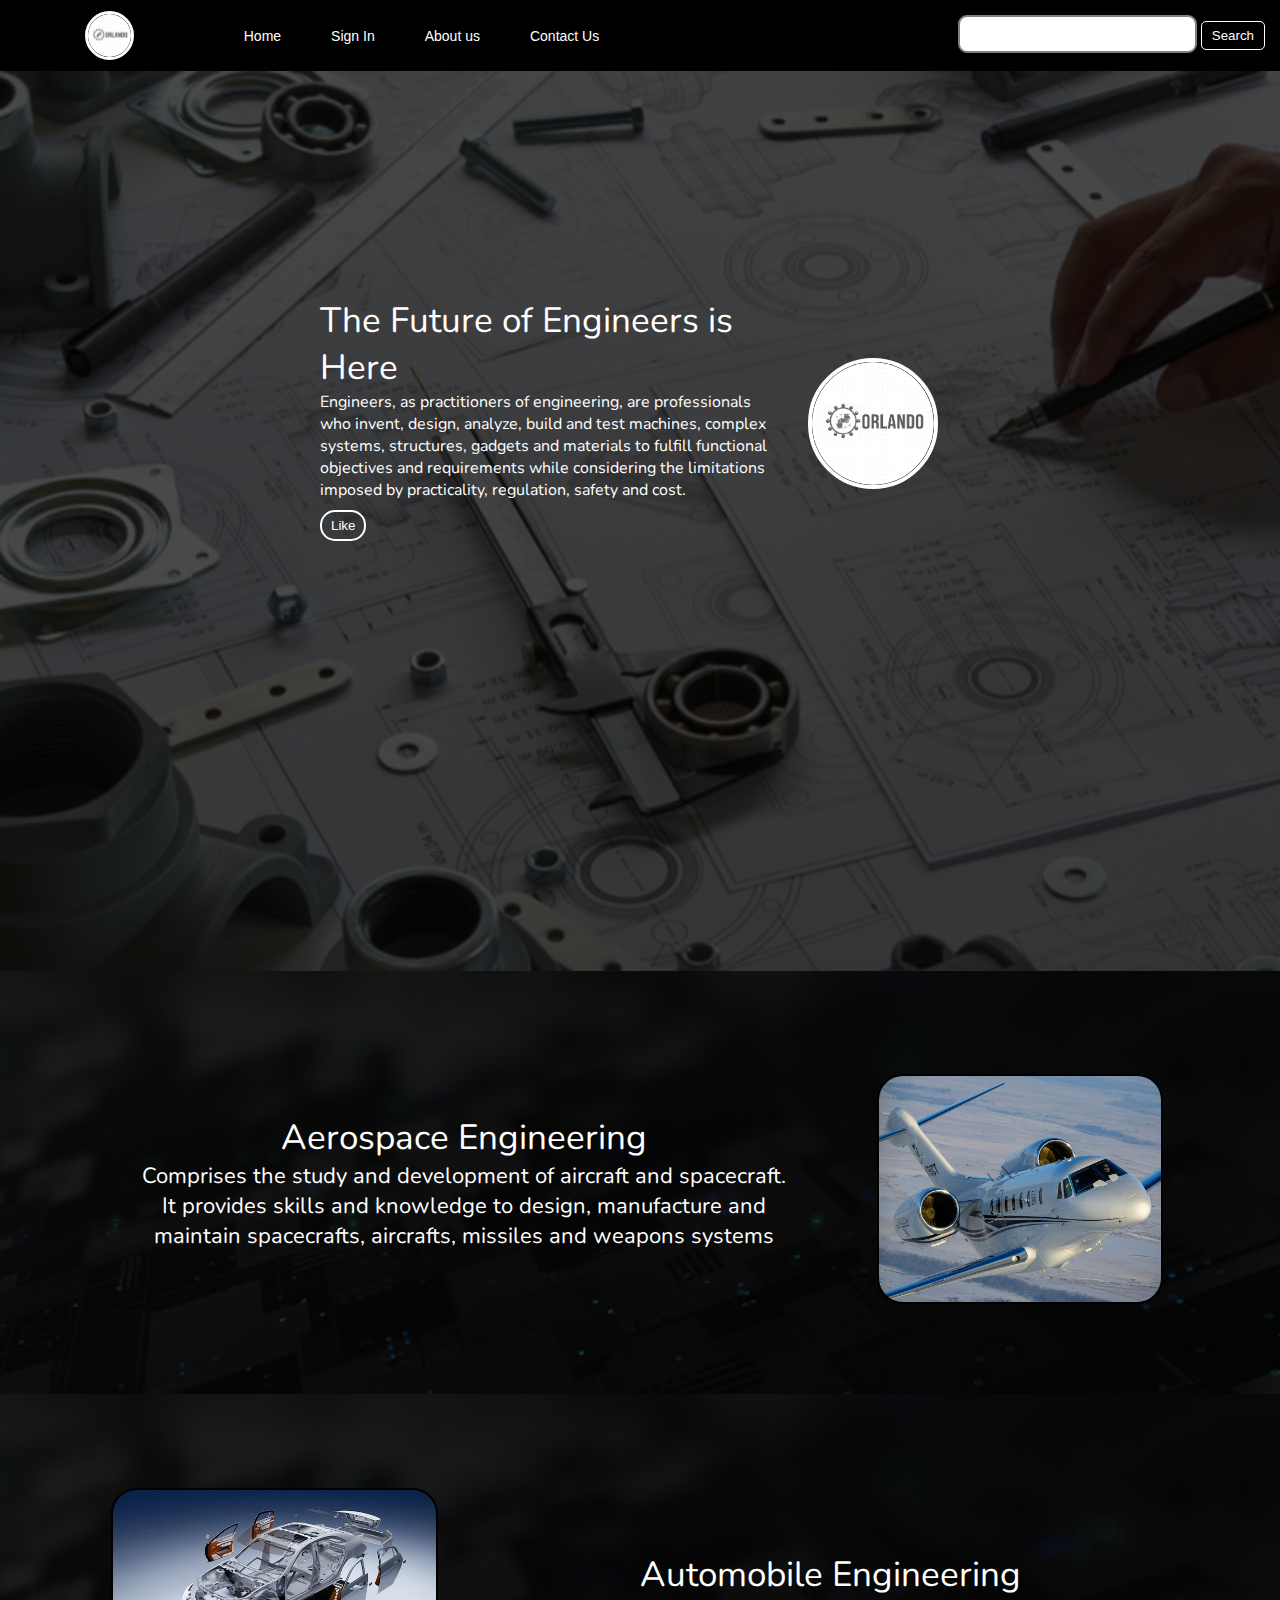
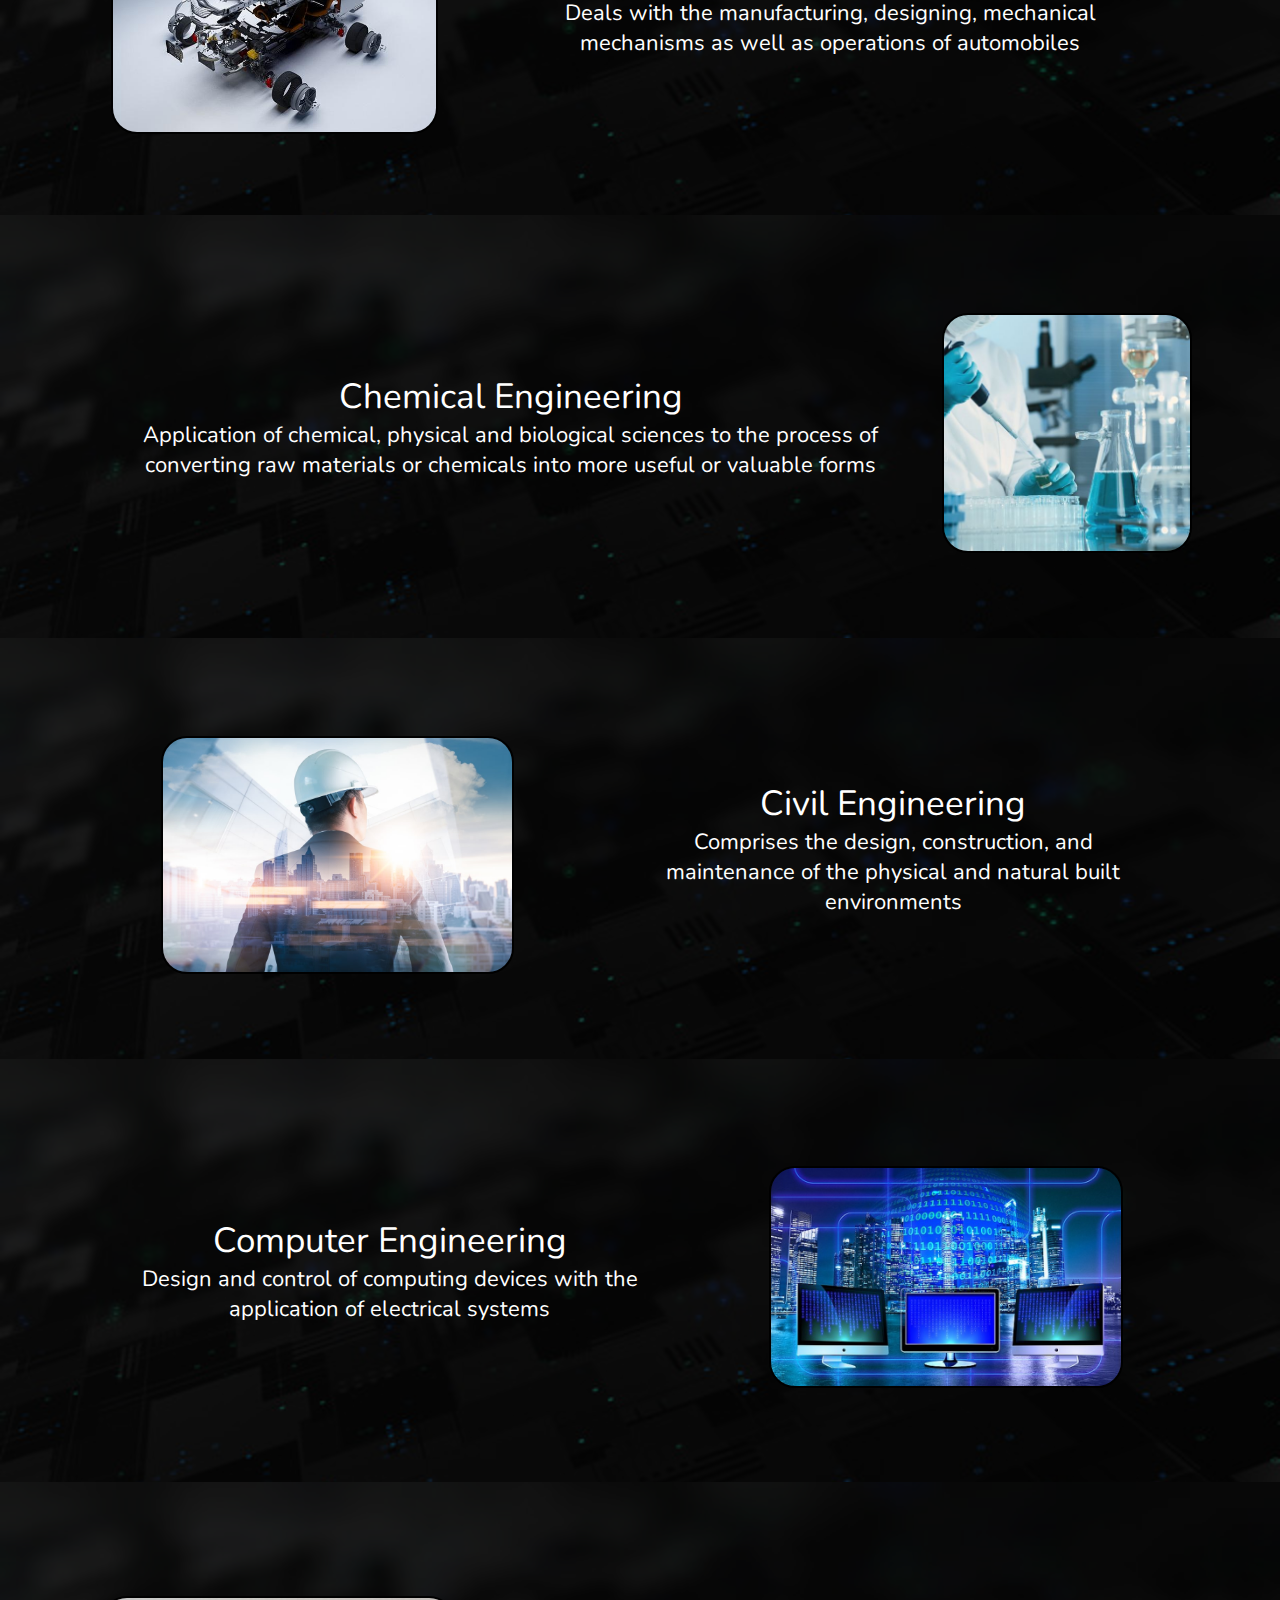
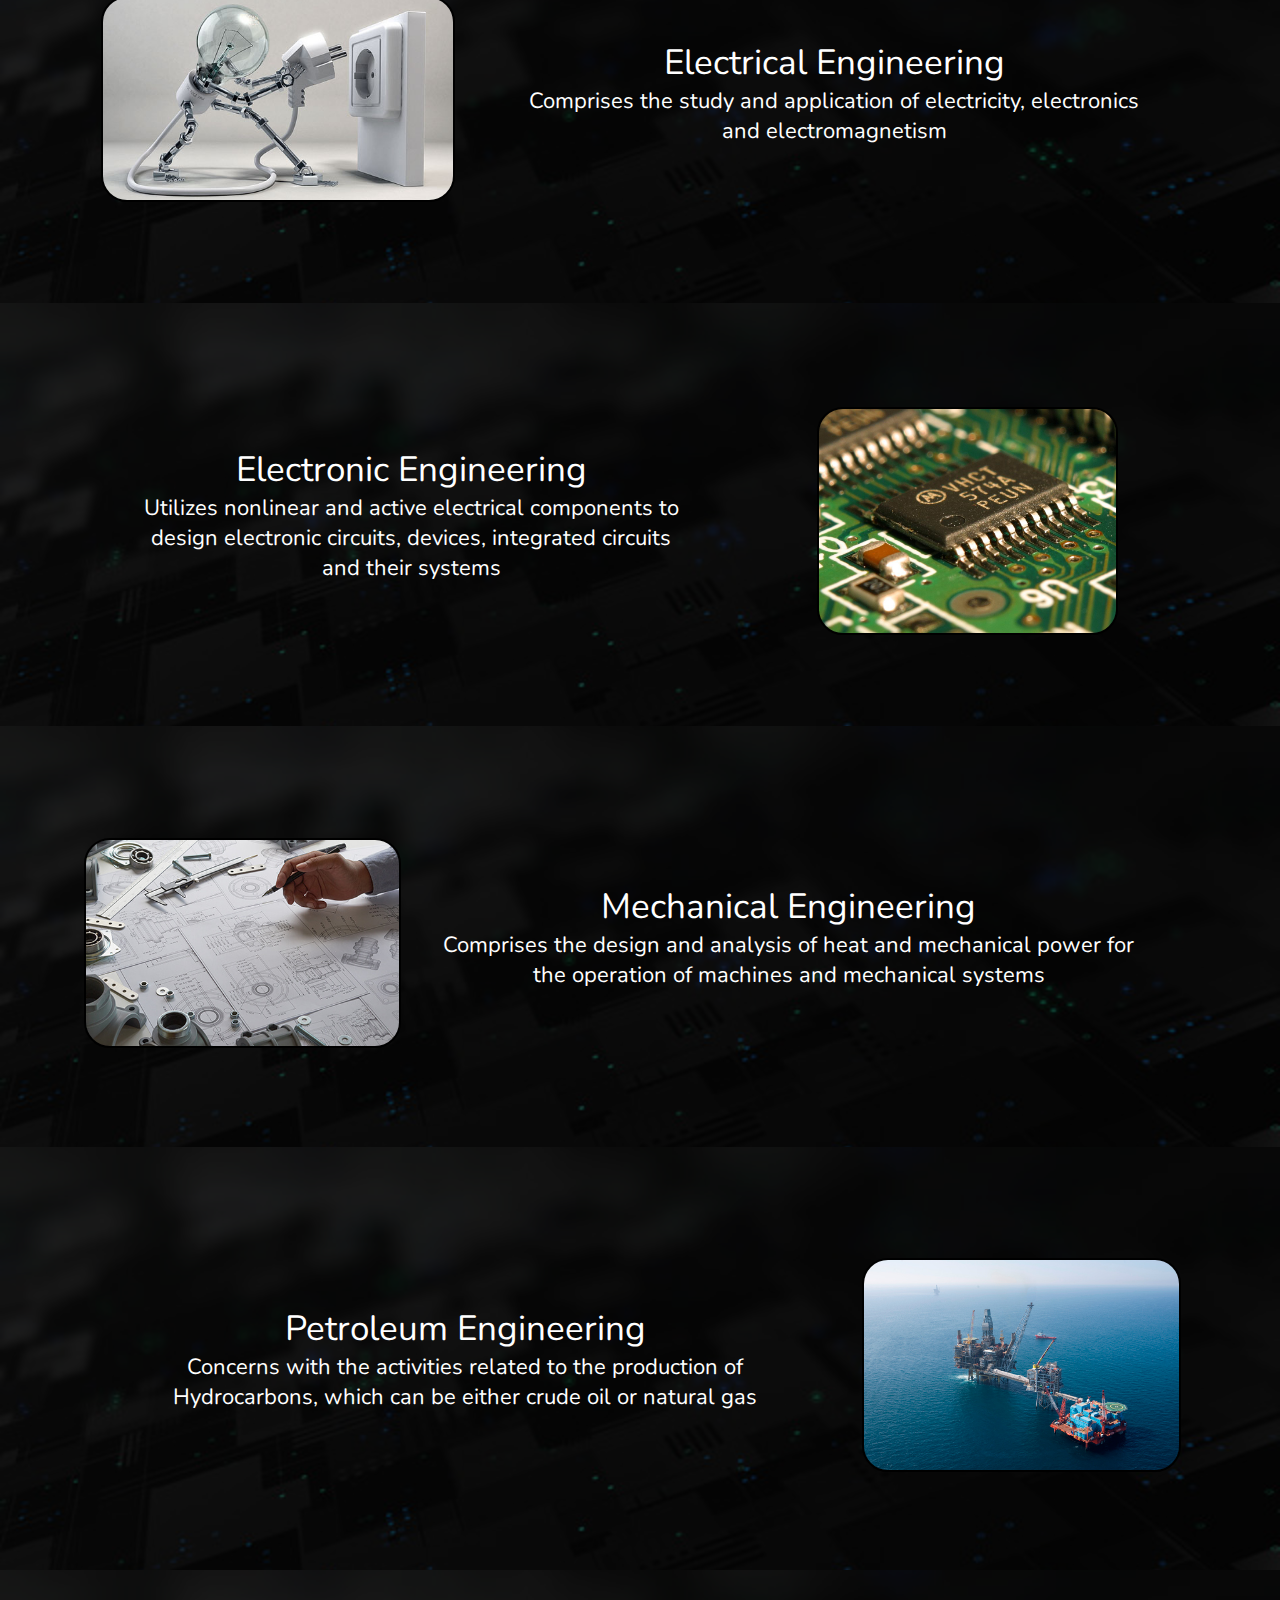
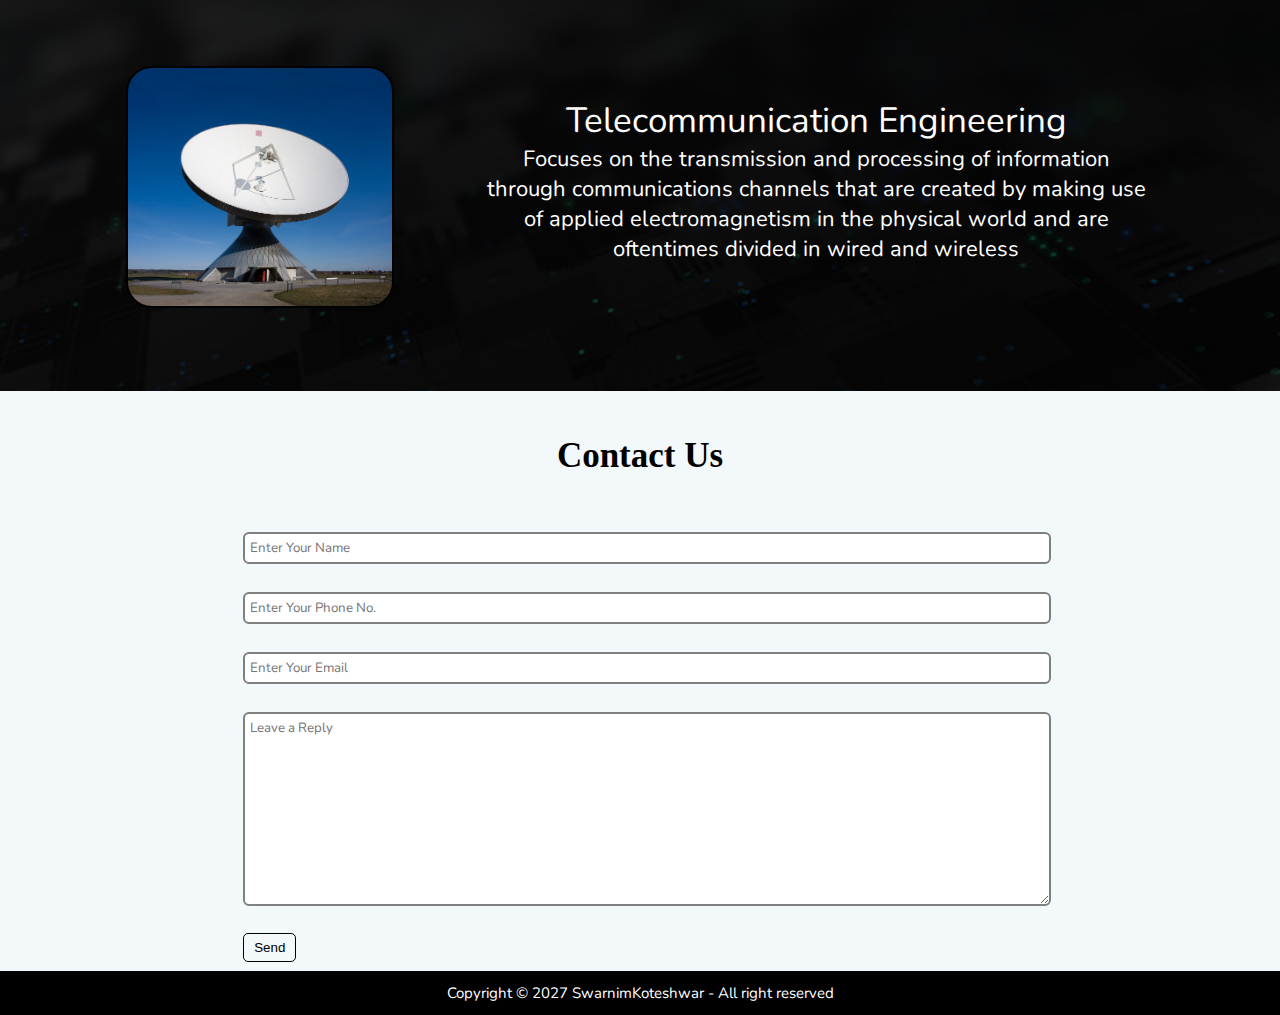
<file: index.html>
<!DOCTYPE html>
<html lang="en">
<head>
    <meta charset="UTF-8">
    <meta name="viewport" content="width=device-width, initial-scale=1.0">
    <link rel="stylesheet" href="css/style.css">
    <title> Educational Website </title>
</head>
<body>
    <nav class="navbar backgroundd h-nav-resp"> 
        <ul class="nav-list  v-class-resp">
            <div class="logo"><img src="Images/circular logo.jpeg" alt="logo"> </div>
            <li> <a href="index.html"> Home  </a> </li>
            <li> <a href="second.html"> Sign In </a> </li>
            <li> <a href="about.html"> About us </a> </li>
            <li> <a href="#Contact Us"> Contact Us </a> </li> 
        </ul>
        <div class="rightNav  v-class-resp">
            <input type="text" name="search" id="search">
            <button class="btn btn-sm"> Search </button>
       </div>
            <div class="burger">
            <div class="line"></div>
            <div class="line"></div>
            <div class="line"></div>
            </div>
        
    </nav>  



    
<div class="bg">

    <div class="background firstSection">
        <div class="box-main">
            <div class="firstHalf">
                <p class= "text-big"> The Future of Engineers is Here</p>
                <p class="text-small">Engineers, as practitioners of engineering, are professionals who invent, 
                    design, analyze, build and test machines, complex systems, structures, gadgets and materials 
                    to fulfill functional objectives and requirements while considering the limitations imposed 
                    by practicality, regulation, safety and cost.</p>
                <div class="buttons">
                    <button class="btn"> Like </button>
                </div>
            </div>
           
            <div class="secondHalf"> <img src="Images/circular logo.jpeg" alt="bg image" width="100%"> </div>
        </div>
    </div>
     
   
    <ul class="form-boxx"> <a href="aerospace.html">
    <section class="secRight">
        <div class="paras"> 
        <p class="sectionTag text-big"> Aerospace Engineering </p>
        <p class="sectionSubTag"> Comprises the study and development of aircraft and spacecraft.
            It provides skills and knowledge to design, manufacture and maintain spacecrafts, 
            aircrafts, missiles and weapons systems
         </p>
        </div>
        <div class="thumbnail">
            <img src="Images/Aerospace.jpg" width="80%" class="imgFluid">
        </div>
    </section>
</ul> </a>
    
    <div class="form-boxx">
    <section class="secLeft">
        <div class="paras">
        <p class="sectionTag text-big"> Automobile Engineering </p>
        <p class="sectionSubTag"> Deals with the manufacturing, designing, mechanical 
            mechanisms as well as operations of automobiles
            </p>
        </div>
        <div class="thumbnail">
            <img src="Images/Automobile.jpg" width="85%" class="imgFluid">
        </div>
    </section>
    </div>

    <div class="form-boxx">
    <section class="secRight">
        <div class="paras">
        <p class="sectionTag text-big"> Chemical Engineering </p>
        <p class="sectionSubTag"> Application of chemical, physical and biological 
            sciences to the process of converting raw materials or chemicals into more 
            useful or valuable forms
            </p>
        </div>
        <div class="thumbnail">
            <img src="Images/Chemical.jpg" width="95%" class="imgFluid">
        </div>
    </section>
    </div>

    <div class="form-boxx">
    <section class="secLeft">
        <div class="paras">
        <p class="sectionTag text-big"> Civil Engineering </p>
        <p class="sectionSubTag"> Comprises the design, construction, and maintenance 
            of the physical and natural built environments
            </p>
        </div>
        <div class="thumbnail">
            <img src="Images/Civil.jpeg" width="69%" class="imgFluid">
        </div>
    </section>
    </div>

    <div class="form-boxx">
    <section class="secRight">
        <div class="paras">
        <p class="sectionTag text-big"> Computer Engineering </p>
        <p class="sectionSubTag"> Design and control of computing devices with the 
            application of electrical systems
            </p>
        </div>
        <div class="thumbnail">
            <img src="Images/Computer.jpg" width="70%" class="imgFluid">
        </div>
    </section>
    </div>

    <div class="form-boxx">
    <section class="secLeft">
        <div class="paras">
        <p class="sectionTag text-big"> Electrical Engineering </p>
        <p class="sectionSubTag"> Comprises the study and application of electricity, 
            electronics and electromagnetism
            </p>
        </div>
        <div class="thumbnail">
            <img src="Images/Electrical.jpg" width="90%" class="imgFluid">
        </div>
    </section>
    </div>

    <div class="form-boxx">
    <section class="secRight">
        <div class="paras">
        <p class="sectionTag text-big"> Electronic Engineering </p>
        <p class="sectionSubTag"> Utilizes nonlinear and active electrical components 
            to design electronic circuits, devices, integrated circuits and their systems
            </p>
        </div>
        <div class="thumbnail">
            <img src="Images/Electronic.jpg" width="65%" class="imgFluid">
        </div>
    </section>
    </div>


    <div class="form-boxx">
    <section class="secLeft">
        <div class="paras">
        <p class="sectionTag text-big"> Mechanical Engineering </p>
        <p class="sectionSubTag"> Comprises the design and analysis of heat 
            and mechanical power for the operation of machines and mechanical systems
            </p>
        </div>
        <div class="thumbnail">
            <img src="Images/Mechanical.jpg" width="105%" class="imgFluid">
        </div>
    </section>
    </div>


    <div class="form-boxx">
    <section class="secRight">
        <div class="paras">
        <p class="sectionTag text-big"> Petroleum Engineering </p>
        <p class="sectionSubTag"> Concerns with the activities related to the 
            production of Hydrocarbons, which can be either crude oil or natural gas
            </p>
        </div>
        <div class="thumbnail">
            <img src="Images/Petroleum.jpg" width="90%" class="imgFluid">
        </div>
    </section>
    </div>


    <div class="form-boxx">
    <section class="secLeft">
        <div class="paras">
        <p class="sectionTag text-big"> Telecommunication Engineering </p>
        <p class="sectionSubTag"> Focuses on the transmission and processing of information 
            through communications channels that are created by making use of applied 
            electromagnetism in the physical world and are oftentimes divided in wired 
            and wireless
            </p>
        </div>
        <div class="thumbnail">
            <img src="Images/Telecommunication.jpg" width="75%" class="imgFluid">
        </div>
    </section>
    </div>




    <section class="contact">
        <h1 class="text-center" id="Contact Us">Contact Us</h1>
        <div class="form" >
            <input class="form-input" type="text" name="Name" id="Name" placeholder="Enter Your Name">
            <input class="form-input" type="text" name="Phone" id="Phone" placeholder="Enter Your Phone No.">
            <input class="form-input" type="text" name="Email" id="Email" placeholder="Enter Your Email">
            <textarea class="form-input" name="Reply" id="Reply" cols="30" rows="10" placeholder="Leave a Reply"></textarea>
            <button class="btn  btn-send">Send</button>
        </div>
    </section>

     <footer>
        <p class="text-footer backgroundd">
        Copyright &copy; 2027 SwarnimKoteshwar - All right reserved
        </p>
    </footer>
</div>

<script src="https://swarnimmk.github.io/PBLwebsite.github.io/resp.js"></script>


</body> 
</html>
</file>
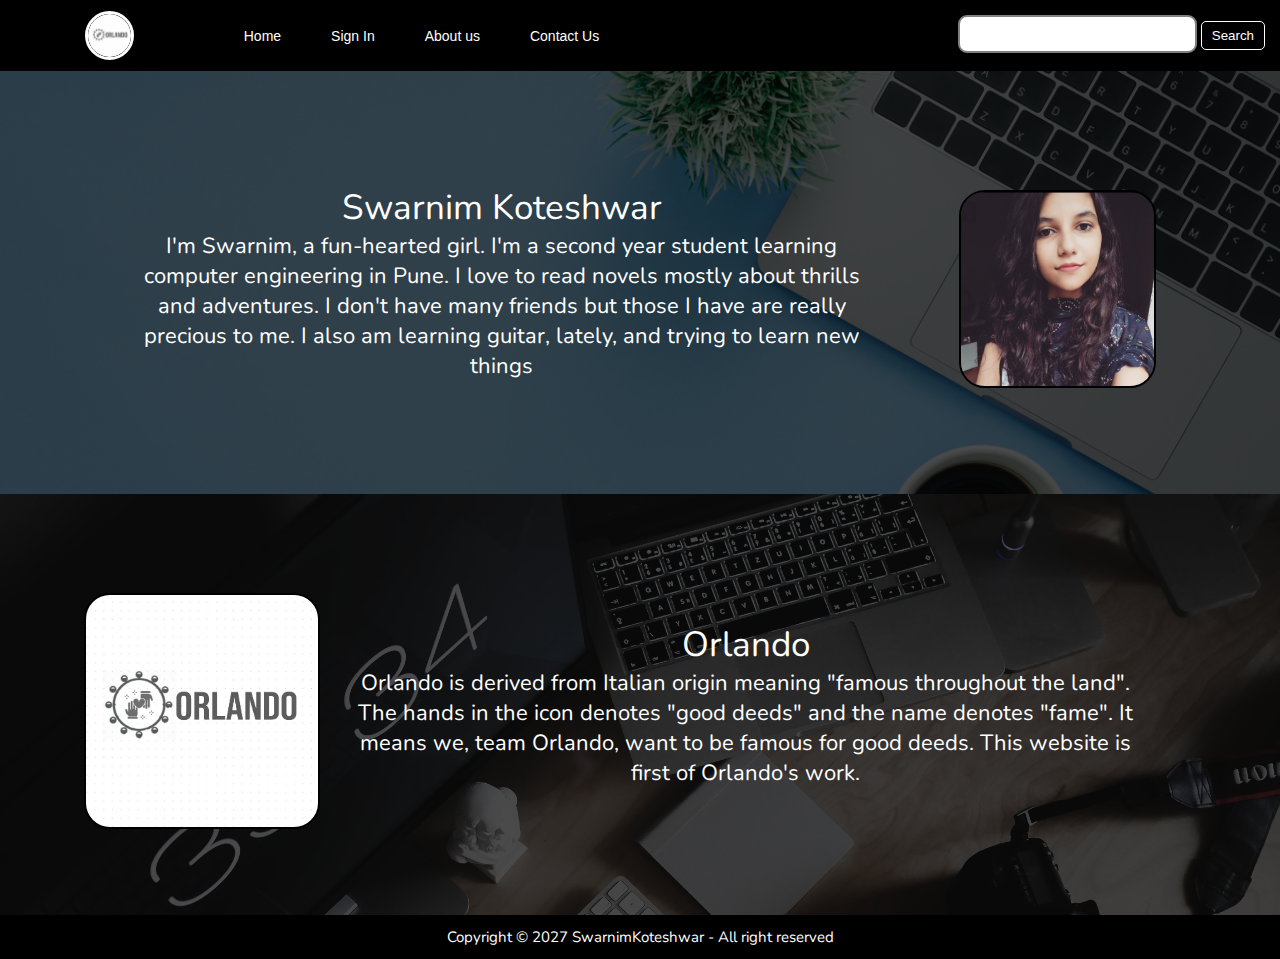
<file: about.html>
<!DOCTYPE html>
<html lang="en">
<head>
    <meta charset="UTF-8">
    <meta http-equiv="X-UA-Compatible" content="IE=edge">
    <meta name="viewport" content="width=device-width, initial-scale=1.0">
    <link rel="stylesheet" href="css/style.css">
    <title>About Us</title>
</head>
<body>
    <nav class="navbar backgroundd h-nav-resp"> 
        <ul class="nav-list  v-class-resp">
            <div class="logo"><img src="Images/circular logo.jpeg" alt="logo"> </div>
            <li> <a href="index.html"> Home  </a> </li>
            <li> <a href="second.html"> Sign In </a> </li>
            <li> <a href="about.html"> About us </a> </li>
            <li> <a href="index.html#Contact%20Us"> Contact Us </a> </li> 
        </ul>
        <div class="rightNav  v-class-resp">
            <input type="text" name="search" id="search">
            <button class="btn btn-sm"> Search </button>
       </div>
            <div class="burger">
            <div class="line"></div>
            <div class="line"></div>
            <div class="line"></div>
            </div>
        
    </nav>  
        
    
<section>
    <section class="secRight about1">
        <div class="para">
        <p class="sectionTag text-big"> Swarnim Koteshwar </p>
        <p class="sectionSubTag"> I'm Swarnim, a fun-hearted girl. I'm a second year 
            student learning computer engineering in Pune. I love to read novels mostly 
            about thrills and adventures. I don't have many friends but those I have 
            are really precious to me. I also am learning guitar, lately, and trying to 
            learn new things
            </p> </div>
        <div class="thumbnail"> <img src="Images/swarnim.jpg" width="70%" alt="Photo" class="imgFluid"> </div>
    </section>

   
<section class="secLeft about2">
    <div class="para">
    <p class="sectionTag text-big"> Orlando </p>
    <p class="sectionSubTag">Orlando is derived from Italian origin meaning "famous throughout the land".
        The hands in the icon denotes "good deeds" and the name denotes "fame". It means we,
         team Orlando, want to be famous for good deeds. This website is first of Orlando's work. </div>
        </p> </div>
    <div class="thumbnail logo2"> <img src="Images/square logo.jpeg" width="110%" alt="Photo" class="imgFluid"> </div>
</section>
</section>

<footer>
    <p class="text-footer backgroundd">
    Copyright &copy; 2027 SwarnimKoteshwar - All right reserved
    </p>
</footer>


<script src="https://swarnimmk.github.io/PBLwebsite.github.io/resp.js"></script>

</body>
</html>
</file>
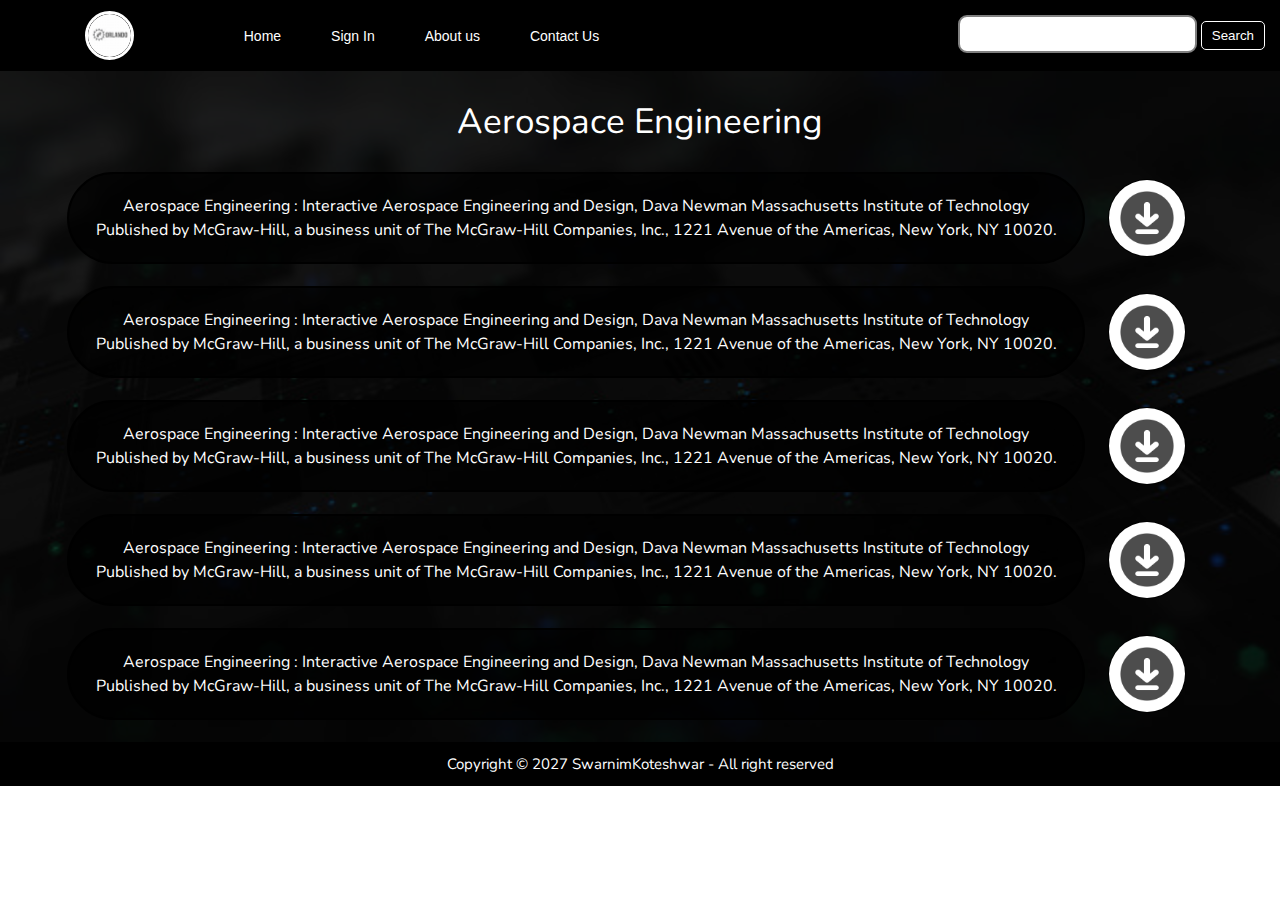
<file: aerospace.html>
<!DOCTYPE html>
<html lang="en">
<head>
    <meta charset="UTF-8">
    <meta http-equiv="X-UA-Compatible" content="IE=edge">
    <meta name="viewport" content="width=device-width, initial-scale=1.0">
    <link rel="stylesheet" href="css/style.css">
    <title> Aerospace Engineering </title>
</head>
<body>
    <nav class="navbar backgroundd h-nav-resp"> 
        <ul class="nav-list  v-class-resp">
            <div class="logo"><img src="Images/circular logo.jpeg" alt="logo"> </div>
            <li> <a href="index.html"> Home  </a> </li>
            <li> <a href="second.html"> Sign In </a> </li>
            <li> <a href="about.html"> About us </a> </li>
            <li> <a href="index.html#Contact%20Us"> Contact Us </a> </li> 
        </ul>
        <div class="rightNav  v-class-resp">
            <input type="text" name="search" id="search">
            <button class="btn btn-sm"> Search </button>
       </div>
            <div class="burger">
            <div class="line"></div>
            <div class="line"></div>
            <div class="line"></div>
            </div>
        
    </nav>  

    <div class="topSection">
        
        <p class="topText" style="text-align:center"> Aerospace Engineering </p>
         <div class="secPart">
            <div class="transBox">
                <p> Aerospace Engineering : Interactive Aerospace Engineering and Design, Dava Newman 
                    Massachusetts Institute of Technology Published by McGraw-Hill, a business unit of
                     The McGraw-Hill Companies, Inc., 1221 Avenue of the Americas, New York, NY 10020. </p>
            </div>
            <div class="download"> <a href="https://drive.google.com/uc?export=download&id=1EkSJEEl7lphHwHMIRZARyBl7ea059RMP"> 
                <img src="Images/down2.jpg" alt="logo" width="5%"> </a> 
            </div>
        </div> <br>



        <div class="secPart">
            <div class="transBox">
                <p> Aerospace Engineering : Interactive Aerospace Engineering and Design, Dava Newman 
                    Massachusetts Institute of Technology Published by McGraw-Hill, a business unit of
                     The McGraw-Hill Companies, Inc., 1221 Avenue of the Americas, New York, NY 10020.</p>
            </div>
            <div class="download"> <a href="https://drive.google.com/uc?export=download&id=1EkSJEEl7lphHwHMIRZARyBl7ea059RMP"> 
                <img src="Images/down2.jpg" alt="logo" width="5%"> </a> 
            </div>
        </div> <br>


        <div class="secPart">
            <div class="transBox">
                <p> Aerospace Engineering : Interactive Aerospace Engineering and Design, Dava Newman 
                    Massachusetts Institute of Technology Published by McGraw-Hill, a business unit of
                     The McGraw-Hill Companies, Inc., 1221 Avenue of the Americas, New York, NY 10020.</p>
            </div>
            <div class="download"> <a href="https://drive.google.com/uc?export=download&id=1EkSJEEl7lphHwHMIRZARyBl7ea059RMP"> 
                <img src="Images/down2.jpg" alt="logo" width="5%"> </a> 
            </div>
        </div> <br>


        <div class="secPart">
            <div class="transBox">
                <p> Aerospace Engineering : Interactive Aerospace Engineering and Design, Dava Newman 
                    Massachusetts Institute of Technology Published by McGraw-Hill, a business unit of
                     The McGraw-Hill Companies, Inc., 1221 Avenue of the Americas, New York, NY 10020.</p>
            </div>
            <div class="download"> <a href="https://drive.google.com/uc?export=download&id=1EkSJEEl7lphHwHMIRZARyBl7ea059RMP"> 
                <img src="Images/down2.jpg" alt="logo" width="5%"> </a> 
            </div>
        </div> <br>



        <div class="secPart">
            <div class="transBox">
                <p> Aerospace Engineering : Interactive Aerospace Engineering and Design, Dava Newman 
                    Massachusetts Institute of Technology Published by McGraw-Hill, a business unit of
                     The McGraw-Hill Companies, Inc., 1221 Avenue of the Americas, New York, NY 10020.</p>
            </div>
            <div class="download"> <a href="https://drive.google.com/uc?export=download&id=1EkSJEEl7lphHwHMIRZARyBl7ea059RMP"> 
                <img src="Images/down2.jpg" alt="logo" width="5%"> </a> 
            </div>
        </div> <br>

    </div>

    <footer>
        <p class="text-footer backgroundd">
        Copyright &copy; 2027 SwarnimKoteshwar - All right reserved
        </p>
    </footer>

   <script src="https://swarnimmk.github.io/PBLwebsite.github.io/resp.js"></script>

</body>
</html>
</file>
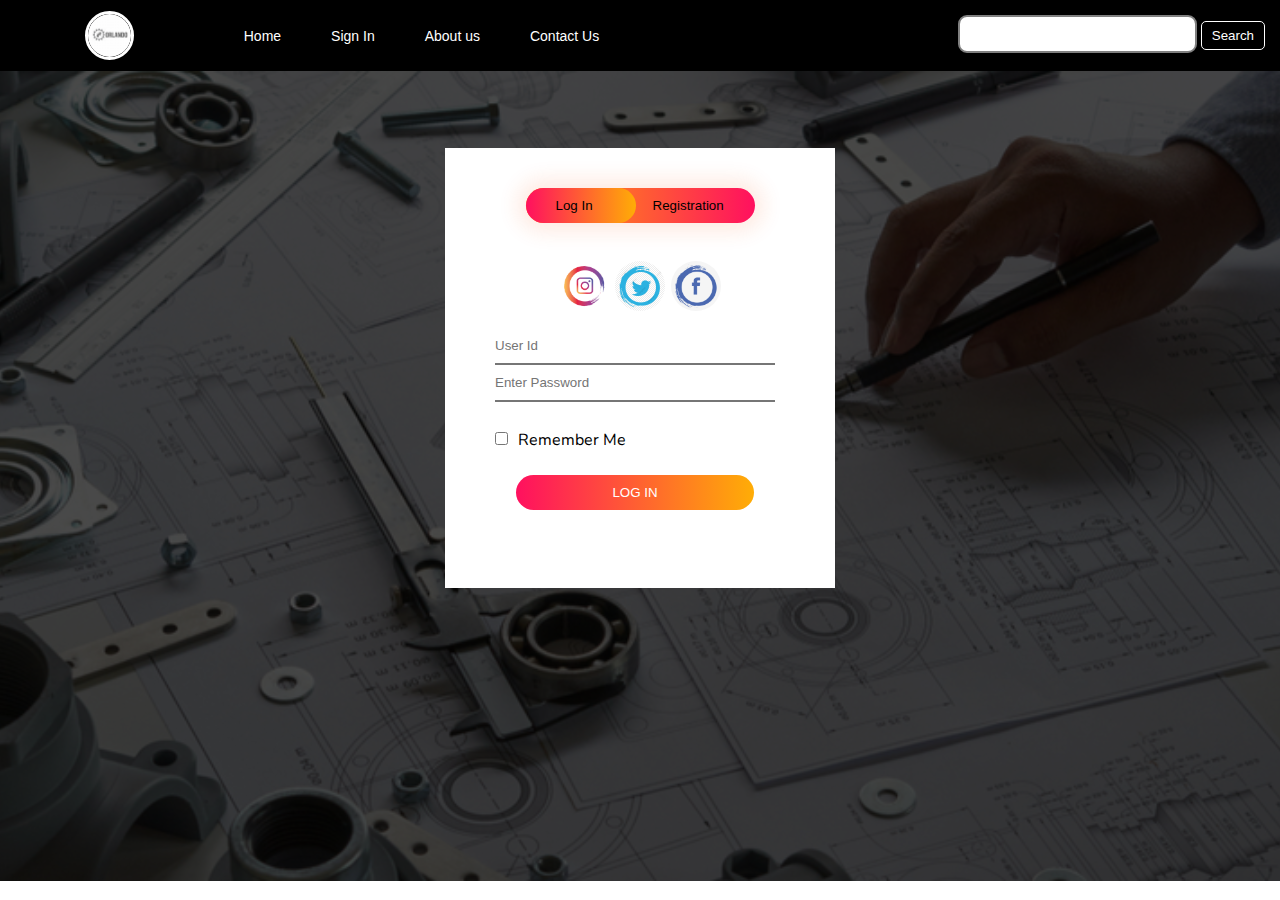
<file: second.html>
<!DOCTYPE html>
<html lang="en">
<head>
    <meta charset="UTF-8">
    <meta http-equiv="X-UA-Compatible" content="IE=edge">
    <meta name="viewport" content="width=device-width, initial-scale=1.0">
    <link rel="stylesheet" href="css/style.css">
    <title> Login and registration form</title>   
</head>
<body>
  
  <nav class="navbar backgroundd h-nav-resp"> 
    <ul class="nav-list  v-class-resp">
        <div class="logo"><img src="Images/circular logo.jpeg" alt="logo"> </div>
        <li> <a href="index.html"> Home  </a> </li>
        <li> <a href="second.html"> Sign In </a> </li>
        <li> <a href="about.html"> About us </a> </li>
        <li> <a href="index.html#Contact%20Us"> Contact Us </a> </li> 
    </ul>
    <div class="rightNav  v-class-resp">
        <input type="text" name="search" id="search">
        <button class="btn btn-sm"> Search </button>
   </div>
        <div class="burger">
        <div class="line"></div>
        <div class="line"></div>
        <div class="line"></div>
        </div>
    
</nav>  
           <div class="hero background">
             <div class="form-box">
                     <div class="button-box">
                        <div id="button"></div>
                         <button type="button" class="toggle-btn" onclick="login()">Log In</button>
                         <div id="button2"></div>
                         <button type="button" class="toggle-btn" onclick="register()">Registration</button>  
                     </div>
                     <div class="social-icons">
                            <img src="Images/i-insta.jpg" alt="Insta">
                            <img src="Images/i-twitter.jpg" alt="Twitter">
                            <img src="Images/i-fb.jpg" alt="fb">
                     </div>


                           <form id="login" class="input-group">
                           <input type="text" class="input-field" placeholder="User Id" required>
                           <input type="text" class="input-field" placeholder="Enter Password" required>  
                           <input type="checkbox" class="check-box"><span>Remember Me</span>
                           <button type= "submit" class= "submit-btn">LOG IN</button>
                           </form>
                      <form id="register" class="input-group"> 
                           <input type="text" class="input-field" placeholder="User Id" required>
                           <input type="email" class="input-field" placeholder="Email Id" required>
                           <input type="text" class="input-field" placeholder="Enter Password" required>  
                           <input type="checkbox" class="check-box" required><span>I agree to the terms & conditions</span>
                           <button type= "submit" class= "submit-btn">REGISTER</button>
                       </form>
               </div>
              </div>

            <script>
                        var x = document.getElementById ("login");
                        var y = document.getElementById("register");
                        var z = document.getElementById("btn");
                        
             function register(){
                               x.style.left = "-400px";
                               y.style.left = "50px";
                               z.style.left = "110px";
             }

              function login(){
                               x.style.left = "50px";
                               y.style.left = "450px";
                               z.style.left = "0px";
                              }
              </script>

<footer>
  <p class="text-footer backgroundd">
  Copyright &copy; 2027 SwarnimKoteshwar - All right reserved
  </p>
</footer>

        <script src="https://swarnimmk.github.io/PBLwebsite.github.io/resp.js"></script>

</body>
</html>
</file>
<file: css/style.css>
@import url('https://fonts.googleapis.com/css2?family=Nunito:wght@300&display=swap');
*{
    margin:0;
    padding:0;
}

/*************************************** NAVIGATION BAR *****************************/
 .logo {
     width:25%;
     display: flex;
     justify-content: center;
     align-items:center ;
 }
.logo img{
    width:20%; 
    border: 3px solid white;
    border-radius: 50px;
}
.navbar{
     display:flex;
     position: sticky;
     top: 0;
     align-items: center;
     justify-content: center;
}

.nav-list{
    width: 70%;
    display: flex;
    align-items:center;
}
.nav-list li{
    cursor: pointer;
    font-size: 14px;
    font-family: 'Lucida Sans', 'Lucida Sans Regular', 'Lucida Grande', 'Lucida Sans Unicode', Geneva, Verdana, sans-serif;
    list-style: none;
    padding: 15px 25px  ;
}

.nav-list li a{
    text-decoration: none;
    color:white;

}
.nav-list li a:hover{
    text-decoration: none;
    color: grey;
}
.rightNav{
    width:30%;
    padding: 12px 15px;
    text-align: right;
}
#search{
    align-items: center;
    padding: 7px;
    font-size: 17px;
    border: 2px solid gray;
    border-radius: 9px;
}
.backgroundd{
    background-color: black;
}


/***************************************** firstSection ************************************/

.background{
    background: rgb(0, 0, 0, 0.7) url('../Images/E5.jpg');
    background-size: cover;
    background-blend-mode: darken;
}

.firstSection{
    height: 100vh;
}

.box-main{
    height: 75%;
    margin: auto;
    max-width:50%;
   display:flex;
   align-items: center;
   padding: 15px 0px  ;
    justify-content: center;
    font-size: 20;
    color: white;
    font-family:'Lucida Sans', 'Lucida Sans Regular', 'Lucida Grande', 'Lucida Sans Unicode', Geneva, Verdana, sans-serif;
}

.firstHalf{
    width: 80%;
    display:flex;
    flex-direction: column;
    justify-content: center;
    
}
.secondHalf{
    width:30%;
}

.secondHalf img{
    border: 4px solid white;
    border-radius:150px;
    width:70%;
    display: block;
    margin: auto;
}

.text-big{
    font-family: 'Nunito', sans-serif;
    font-size: 35px;
    color: white;
}

.text-small{
    font-family: 'Nunito', sans-serif;
    font-size: 16px;
}
.btn{
    margin: 9px 0px;
    padding: 6px 9px;
    border: 2px solid white; 
    border-radius: 15px;
    color: white;
    background: none;
    cursor: pointer;
}
.btn-sm{
    padding: 6px 10px;
    vertical-align: middle;
    border: 0.5px solid white;
    border-radius: 5px;
    color: white;
    background: none;
}
.btn-send{
    align-content: center;
    padding: 6px 10px;
    vertical-align: middle;
    border: 0.5px solid black;
    border-radius: 5px;
    color: black;
    background: none;
}




/***************************************** BODY ************************************/

.back{
    height:10%;

}
/*.form-boxx{
    cursor: pointer;
    width: 1229px;
    height: 380px;
    margin: 6% auto;
    border: 5px  solid whitesmoke;
    border-radius: 5%;
    background: black;
    padding: 5px;
    overflow: hidden;
}*/

.form-boxx a{
    text-decoration: none;
}

.secRight{
    background: rgb(0, 0, 0, 0.7) url('../Images/code2.jpg');
    background-size: cover;
    background-blend-mode: darken;
    font-family: 'Nunito', sans-serif;
    display: flex;
    height:253px;
    align-items: center;
    justify-content: center;
    max-width: 100%;
    justify-content: space-evenly;
    margin: auto;
    padding: 85px 84px; 
    text-align: center;
}
.secLeft{
    background: rgb(0, 0, 0, 0.7) url('../Images/code2.jpg');
    background-size: cover;
    background-blend-mode: darken;
    font-family: 'Nunito', sans-serif;
    display: flex;
    height:253px;
    align-items: center;
    justify-content: center;
    max-width: 100%;
    justify-content: space-evenly;
    margin: auto;
    padding: 84px 84px; 
    flex-direction: row-reverse;
    text-align: center;
}
.paras{
    padding: 60px 50px;
   
    color: white;
}
.sectionSubTag{
    font-size: 22px;
}
.thumbnail img{
    border: 2px solid black;
    border-radius: 26px;
    margin-top: 19px;
}
.bg{

    background: rgb(0, 0, 0, 0.7) url('../Images/code2.jpg');
    background-size: cover;
    background-blend-mode: darken;
}

/**************************************** AEROSPACE PAGE ***********************************/

.topSection{
    background: rgb(0, 0, 0, 0.7) url('../Images/code2.jpg');
    background-size: cover;
    background-blend-mode: darken;
    font-family: 'Nunito', sans-serif;
    justify-content: center;
    margin: auto;
    padding: 0px 67px;
}
.topText{
    font-family: 'Nunito', sans-serif;
    font-size: 35px;
    color: white;
    padding: 27px 13px;
}

.transBox{
    border: 2px solid black;
    border-radius: 100px;
    padding: 20px;
    color: white;
    line-height: 1.5;
    position:scroll;
    max-width: 85%;
    height: 3%;
    text-align: center;
    font-family: 'Nunito', sans-serif;
    background: rgba(0, 0, 0, 0.7)
}
.secPart{
    display: flex;
}
.download{
    width: 9%;
    align-self: center;
    padding: 0px 10px
}

.download img{
    cursor: pointer;
    width: 74%;
    border: 1px solid black;
    border-radius: 50%;
    display: block;
    margin: auto
}

/***************************************** ABOUT US PAGE ************************************/

.about1{
    background: rgb(0, 0, 0, 0.7) url('../Images/W1.jpg');
    background-size: cover;
    background-blend-mode: darken;
}
.about2{
    background: rgb(0, 0, 0, 0.7) url('../Images/W2.jpg');
    background-size: cover;
    background-blend-mode: darken;
}
.about3{
    background: rgb(0, 0, 0, 0.7) url('../Images/W3.jpg');
    background-size: cover;
    background-blend-mode: darken;
}
.about4{
    background: rgb(0, 0, 0, 0.7) url('../Images/W4.jpg');
    background-size: cover;
    background-blend-mode: darken;
}
.about5{
    background: rgb(0, 0, 0, 0.7) url('../Images/W5.jpg');
    background-size: cover;
    background-blend-mode: darken;
}
.para{
    color: white;
    padding: 60px 50px;
    text-align: center;
}

/***************************************** CONTACT US PAGE ************************************/


.contact{
    padding: 15px 0px;
    background-color: #f3f8fa;
    height: 550px;
}
.text-center{
    text-align: center;
    font-size:35px ;
    padding-top: 30px;
}

.form{
    max-width: 62%;
    margin: 42px auto;
}
.form-input{
    width:100%;
    padding: 5px 5px;
    border: 2px solid grey;
    border-radius: 6px;
    margin: 14px 0px;
    font-family: 'Nunito', sans-serif;
}
.text-footer{
    background-color: black;
    text-align: center;
    font-size: 15px;
    justify-content: center;
    padding: 12px 0px;
    color:white;
    font-family: 'Nunito', sans-serif;
}

/********************************** LOG IN AND REGISTRATION PAGE *******************************/

.hero{
    height: 90%;
    width: 100%;
    background-position: center;
    position: absolute;
    font-family: 'Nunito', sans-serif;
}

.form-box{
         width: 380px;
          height: 430px;
          position: relative;
          margin: 6% auto;  
          background: #fff;
          padding: 5px;
          overflow: hidden;
}
.button-box{
           display: flex;
            width: 229px;
            margin: 35px auto;
            position: relative;
            background: linear-gradient(to left, #ff105f,#ffad06);
            box-shadow: 0 0 20px 9px #f3581a1f;
            border-radius: 30px;
}
.toggle-btn{
           padding: 10px 30px; 
           cursor: pointer;  
           background: transparent;
           border: 0;
           outline: none;
           position: relative;
}
.submit-btn{
width: 85%;
padding: 10px 30px;
cursor: pointer;
display: block;
margin: auto;
background: linear-gradient(to right, #ff105f,#ffad06);
border: 0;
outline: none;
border-radius: 30px; 
color: white;
}

#button{
  top: 0;
  left: 0;
  position: absolute;
  width: 110px;
  height: 100%;
  background: linear-gradient(to right, #ff105f,#ffad06);
  border-radius: 30px;
  transition: .5s 
  
}
.social-icons{
               padding : 0px 77px;
               display: inline-flex;
               cursor: pointer;
               justify-content: center;
               align-items:center ;
}

.social-icons img{
width:22%; 
border: 3px solid white;
border-radius: 50px;
}
.input-group{
               top: 180px;
               position: absolute;
               width: 280px;
               transition: .5s;   
}                     
.input-field{                        
            width: 100%;   
            padding: 10px 0;
            border-left: 0;
            border-top: 0;
            border-right: 0;
            border-bottom: 1px solid #999
            outline none;
            background: transparent;
}
.check-box{
            margin: 30px 10px 30px 0;
}
.span{
    color: #777;        
    font-size: 12px;          
    bottom: 68px;
    position: absolute;
}
#login{
     left: 50px;
}
#register{
     left: 450px;
} 

.burger{
    display: none;
   position: absolute;
   cursor: pointer;
   right: 5%;
   top:15px;

}
.line{
    width:33px;
    background-color: white;
    height: 4px;
    margin: 3px 3px;
}

/**********************************************RESPONSIVENESS***********************************************/

@media only screen and (max-width: 1140px){
    .nav-list{
        flex-direction: column;
    }
    .navbar{
        flex-direction: column;
        transition:all 0.7s ease-out ;
        height: 345px;
    }
    #search{
        width: 100%; 
    }

    .rightNav{
        text-align: center;
    }
    .burger{
        display: block;
    }
    .h-nav-resp{
        height: 72px;
    }
    .v-class-resp{
        opacity: 0;
    }
    /*************************************************/
    .box-main{
        flex-direction: column-reverse;
        max-width: 100%;
    }
   .sectionSubTag{
       font-size: 15px;
   }
   .text-big{
       font-size: 30px;
   }
   .paras{
       padding: 60px 0px;
   }
   .secLeft, .secRight{
       padding: 84px 10px;
       
   }

   /*******************************/
   .form-box{
       background-color: rgb(0, 0, 0, 0.0);
       margin: 23% auto;

    }
    .hero{
        color: white;
    }
    .social-icons img{
        border:rgb(0, 0, 0, 0.7)
    }
}
</file>
